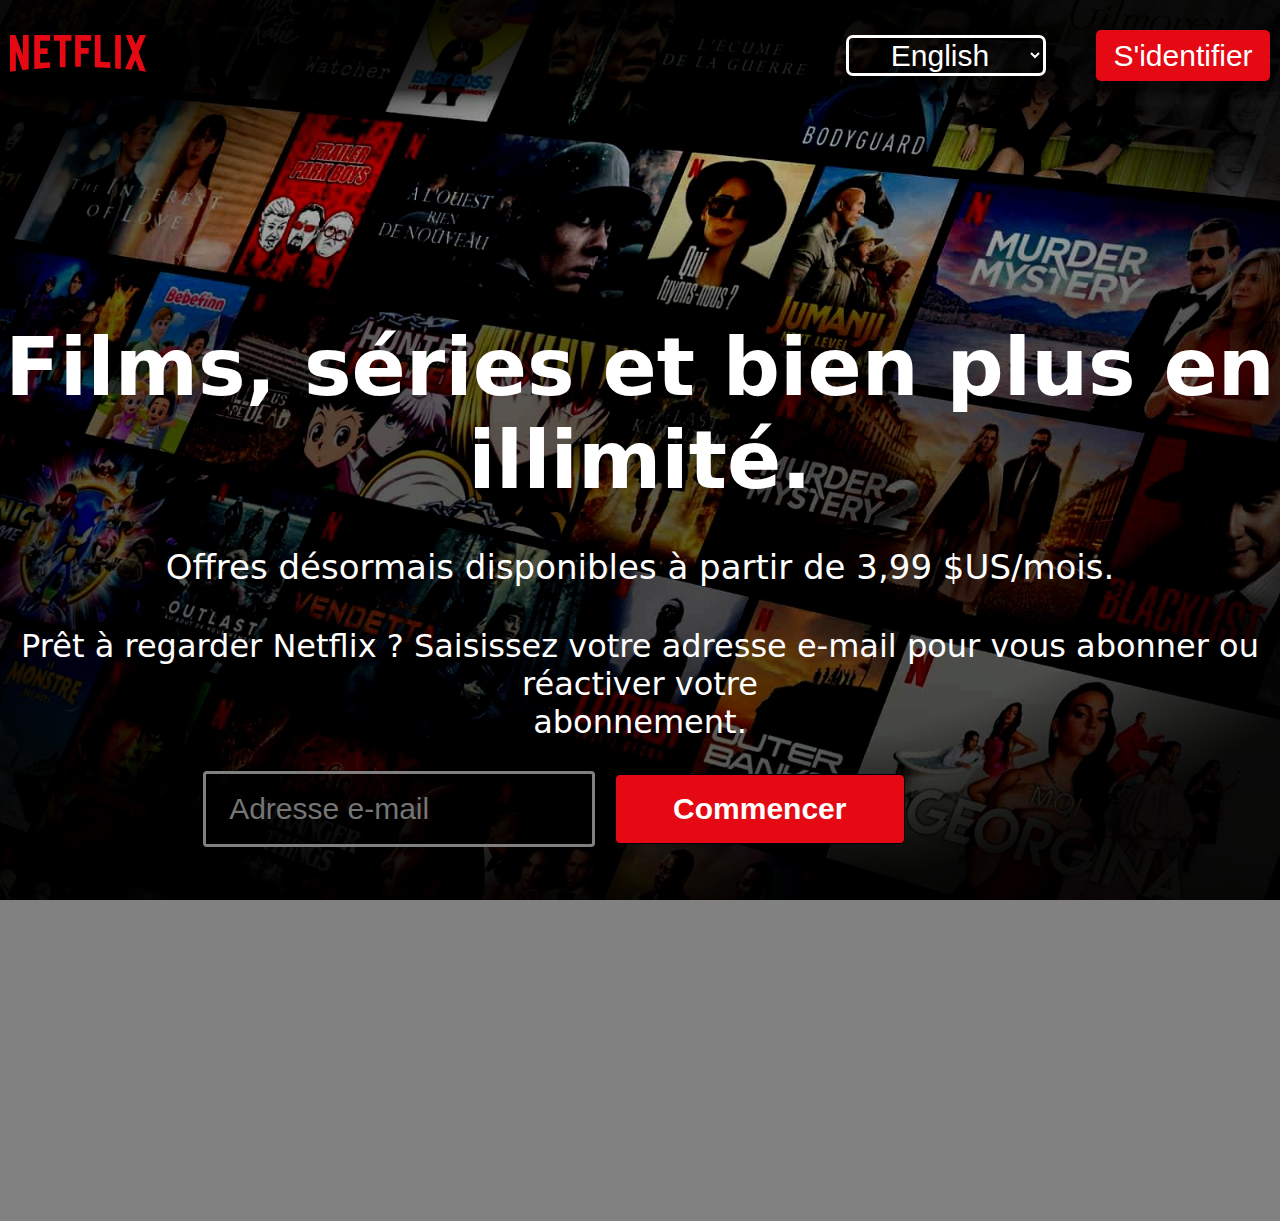
<file: index.html>
<!DOCTYPE html>
<html lang="en">
  <head>
    <meta charset="UTF-8" />
    <meta http-equiv="X-UA-Compatible" content="IE=edge" />
    <meta name="viewport" content="width=device-width, initial-scale=1.0" />
    <title>
      Netflix Tunisie - Regardez des séries en ligne, Regardez des films en
      ligne
    </title>
    <link rel="stylesheet" href="./stayle.css" />
    <link rel="icon" href="./icon/nficon2016.ico" />
  </head>
  <body>
    <nav>
      <div class="navbar">
        <div class="logo">
          <svg
            viewBox="0 0 111 30"
            version="1.1"
            xmlns="http://www.w3.org/2000/svg"
            xmlns:xlink="http://www.w3.org/1999/xlink"
            aria-hidden="true"
            role="img"
            class="default-ltr-cache-ag96qb"
          >
            <g>
              <path
                d="M105.06233,14.2806261 L110.999156,30 C109.249227,29.7497422 107.500234,29.4366857 105.718437,29.1554972 L102.374168,20.4686475 L98.9371075,28.4375293 C97.2499766,28.1563408 95.5928391,28.061674 93.9057081,27.8432843 L99.9372012,14.0931671 L94.4680851,-5.68434189e-14 L99.5313525,-5.68434189e-14 L102.593495,7.87421502 L105.874965,-5.68434189e-14 L110.999156,-5.68434189e-14 L105.06233,14.2806261 Z M90.4686475,-5.68434189e-14 L85.8749649,-5.68434189e-14 L85.8749649,27.2499766 C87.3746368,27.3437061 88.9371075,27.4055675 90.4686475,27.5930265 L90.4686475,-5.68434189e-14 Z M81.9055207,26.93692 C77.7186241,26.6557316 73.5307901,26.4064111 69.250164,26.3117443 L69.250164,-5.68434189e-14 L73.9366389,-5.68434189e-14 L73.9366389,21.8745899 C76.6248008,21.9373887 79.3120255,22.1557784 81.9055207,22.2804387 L81.9055207,26.93692 Z M64.2496954,10.6561065 L64.2496954,15.3435186 L57.8442216,15.3435186 L57.8442216,25.9996251 L53.2186709,25.9996251 L53.2186709,-5.68434189e-14 L66.3436123,-5.68434189e-14 L66.3436123,4.68741213 L57.8442216,4.68741213 L57.8442216,10.6561065 L64.2496954,10.6561065 Z M45.3435186,4.68741213 L45.3435186,26.2498828 C43.7810479,26.2498828 42.1876465,26.2498828 40.6561065,26.3117443 L40.6561065,4.68741213 L35.8121661,4.68741213 L35.8121661,-5.68434189e-14 L50.2183897,-5.68434189e-14 L50.2183897,4.68741213 L45.3435186,4.68741213 Z M30.749836,15.5928391 C28.687787,15.5928391 26.2498828,15.5928391 24.4999531,15.6875059 L24.4999531,22.6562939 C27.2499766,22.4678976 30,22.2495079 32.7809542,22.1557784 L32.7809542,26.6557316 L19.812541,27.6876933 L19.812541,-5.68434189e-14 L32.7809542,-5.68434189e-14 L32.7809542,4.68741213 L24.4999531,4.68741213 L24.4999531,10.9991564 C26.3126816,10.9991564 29.0936358,10.9054269 30.749836,10.9054269 L30.749836,15.5928391 Z M4.78114163,12.9684132 L4.78114163,29.3429562 C3.09401069,29.5313525 1.59340144,29.7497422 0,30 L0,-5.68434189e-14 L4.4690224,-5.68434189e-14 L10.562377,17.0315868 L10.562377,-5.68434189e-14 L15.2497891,-5.68434189e-14 L15.2497891,28.061674 C13.5935889,28.3437998 11.906458,28.4375293 10.1246602,28.6868498 L4.78114163,12.9684132 Z"
              ></path>
            </g>
          </svg>
        </div>
        <div class="menu">
          <select name="cars" id="cars">
            <option value="volvo">English</option>
            <option value="saab">Fraçais</option>
            <option value="opel">Arabe</option>
          </select>
          <a href="">S'identifier</a>
        </div>
      </div>
    </nav>
    <section>
      <div class="first-para">
        <h1>Films, séries et bien plus en illimité.</h1>
        <p>Offres désormais disponibles à partir de 3,99 $US/mois.</p>
        <h3>
          Prêt à regarder Netflix ? Saisissez votre adresse e-mail pour vous
          abonner ou réactiver votre <br />
          abonnement.
        </h3>
        <div class="email">
          <label>Adresse e-mail</label>
          <input
            type="email"
            placeholder="   Adresse e-mail"
            style="font-size: 30px"
          />

          <div class="Commencer">
            <a href=""> <button>Commencer</button> </a>
          </div>
        </div>
      </div>
    </section>
  </body>
</html>
</file>
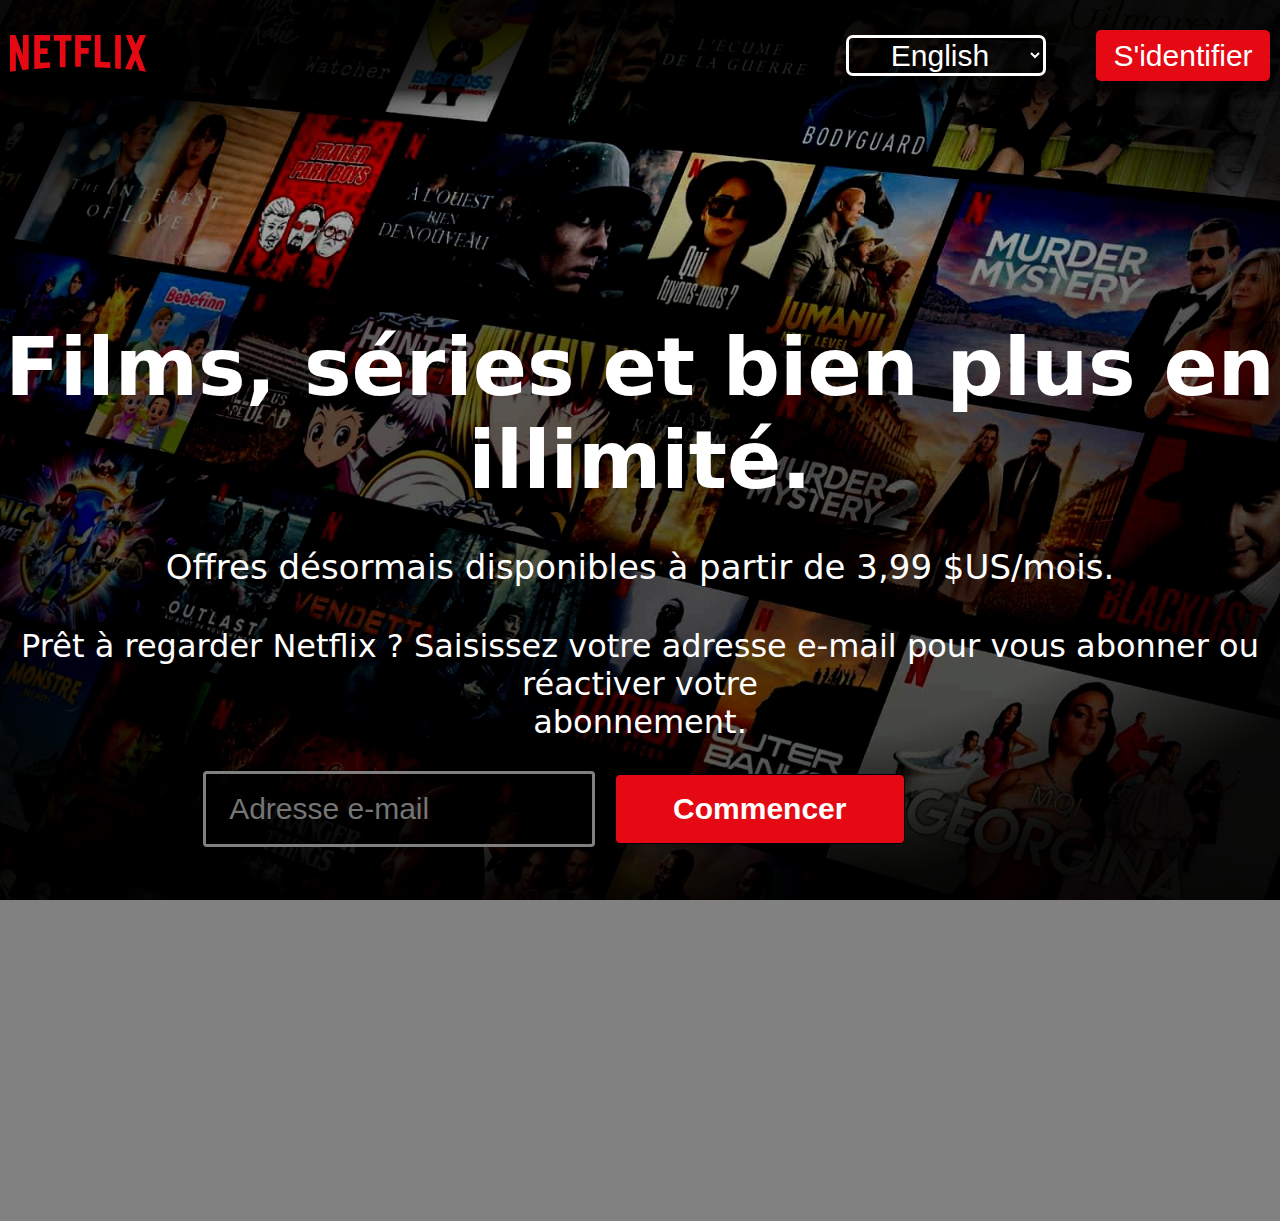
<file: home/index.html>
<!DOCTYPE html>
<html lang="en">
  <head>
    <meta charset="UTF-8" />
    <meta http-equiv="X-UA-Compatible" content="IE=edge" />
    <meta name="viewport" content="width=device-width, initial-scale=1.0" />
    <title>
      Netflix Tunisie - Regardez des séries en ligne, Regardez des films en
      ligne
    </title>
    <link rel="stylesheet" href="./stayle.css" />
    <link rel="icon" href="../icon/nficon2016.ico" />
  </head>
  <body>
    <nav>
      <div class="navbar">
        <div class="logo">
          <svg
            viewBox="0 0 111 30"
            version="1.1"
            xmlns="http://www.w3.org/2000/svg"
            xmlns:xlink="http://www.w3.org/1999/xlink"
            aria-hidden="true"
            role="img"
            class="default-ltr-cache-ag96qb"
          >
            <g>
              <path
                d="M105.06233,14.2806261 L110.999156,30 C109.249227,29.7497422 107.500234,29.4366857 105.718437,29.1554972 L102.374168,20.4686475 L98.9371075,28.4375293 C97.2499766,28.1563408 95.5928391,28.061674 93.9057081,27.8432843 L99.9372012,14.0931671 L94.4680851,-5.68434189e-14 L99.5313525,-5.68434189e-14 L102.593495,7.87421502 L105.874965,-5.68434189e-14 L110.999156,-5.68434189e-14 L105.06233,14.2806261 Z M90.4686475,-5.68434189e-14 L85.8749649,-5.68434189e-14 L85.8749649,27.2499766 C87.3746368,27.3437061 88.9371075,27.4055675 90.4686475,27.5930265 L90.4686475,-5.68434189e-14 Z M81.9055207,26.93692 C77.7186241,26.6557316 73.5307901,26.4064111 69.250164,26.3117443 L69.250164,-5.68434189e-14 L73.9366389,-5.68434189e-14 L73.9366389,21.8745899 C76.6248008,21.9373887 79.3120255,22.1557784 81.9055207,22.2804387 L81.9055207,26.93692 Z M64.2496954,10.6561065 L64.2496954,15.3435186 L57.8442216,15.3435186 L57.8442216,25.9996251 L53.2186709,25.9996251 L53.2186709,-5.68434189e-14 L66.3436123,-5.68434189e-14 L66.3436123,4.68741213 L57.8442216,4.68741213 L57.8442216,10.6561065 L64.2496954,10.6561065 Z M45.3435186,4.68741213 L45.3435186,26.2498828 C43.7810479,26.2498828 42.1876465,26.2498828 40.6561065,26.3117443 L40.6561065,4.68741213 L35.8121661,4.68741213 L35.8121661,-5.68434189e-14 L50.2183897,-5.68434189e-14 L50.2183897,4.68741213 L45.3435186,4.68741213 Z M30.749836,15.5928391 C28.687787,15.5928391 26.2498828,15.5928391 24.4999531,15.6875059 L24.4999531,22.6562939 C27.2499766,22.4678976 30,22.2495079 32.7809542,22.1557784 L32.7809542,26.6557316 L19.812541,27.6876933 L19.812541,-5.68434189e-14 L32.7809542,-5.68434189e-14 L32.7809542,4.68741213 L24.4999531,4.68741213 L24.4999531,10.9991564 C26.3126816,10.9991564 29.0936358,10.9054269 30.749836,10.9054269 L30.749836,15.5928391 Z M4.78114163,12.9684132 L4.78114163,29.3429562 C3.09401069,29.5313525 1.59340144,29.7497422 0,30 L0,-5.68434189e-14 L4.4690224,-5.68434189e-14 L10.562377,17.0315868 L10.562377,-5.68434189e-14 L15.2497891,-5.68434189e-14 L15.2497891,28.061674 C13.5935889,28.3437998 11.906458,28.4375293 10.1246602,28.6868498 L4.78114163,12.9684132 Z"
              ></path>
            </g>
          </svg>
        </div>
        <div class="menu">
          <select name="cars" id="cars">
            <option value="volvo">English</option>
            <option value="saab">Fraçais</option>
            <option value="opel">Arabe</option>
          </select>
          <a href="../login/login.html">S'identifier</a>
        </div>
      </div>
    </nav>
    <section>
      <div class="first-para">
        <h1>Films, séries et bien plus en illimité.</h1>
        <p>Offres désormais disponibles à partir de 3,99 $US/mois.</p>
        <h3>
          Prêt à regarder Netflix ? Saisissez votre adresse e-mail pour vous
          abonner ou réactiver votre <br />
          abonnement.
        </h3>
        <div class="email">
          <label>Adresse e-mail</label>
          <input
            type="email"
            placeholder="   Adresse e-mail"
            style="font-size: 30px"
          />

          <div class="Commencer">
            <a href=""> <button>Commencer</button> </a>
          </div>
        </div>
      </div>
    </section>
  </body>
</html>
</file>
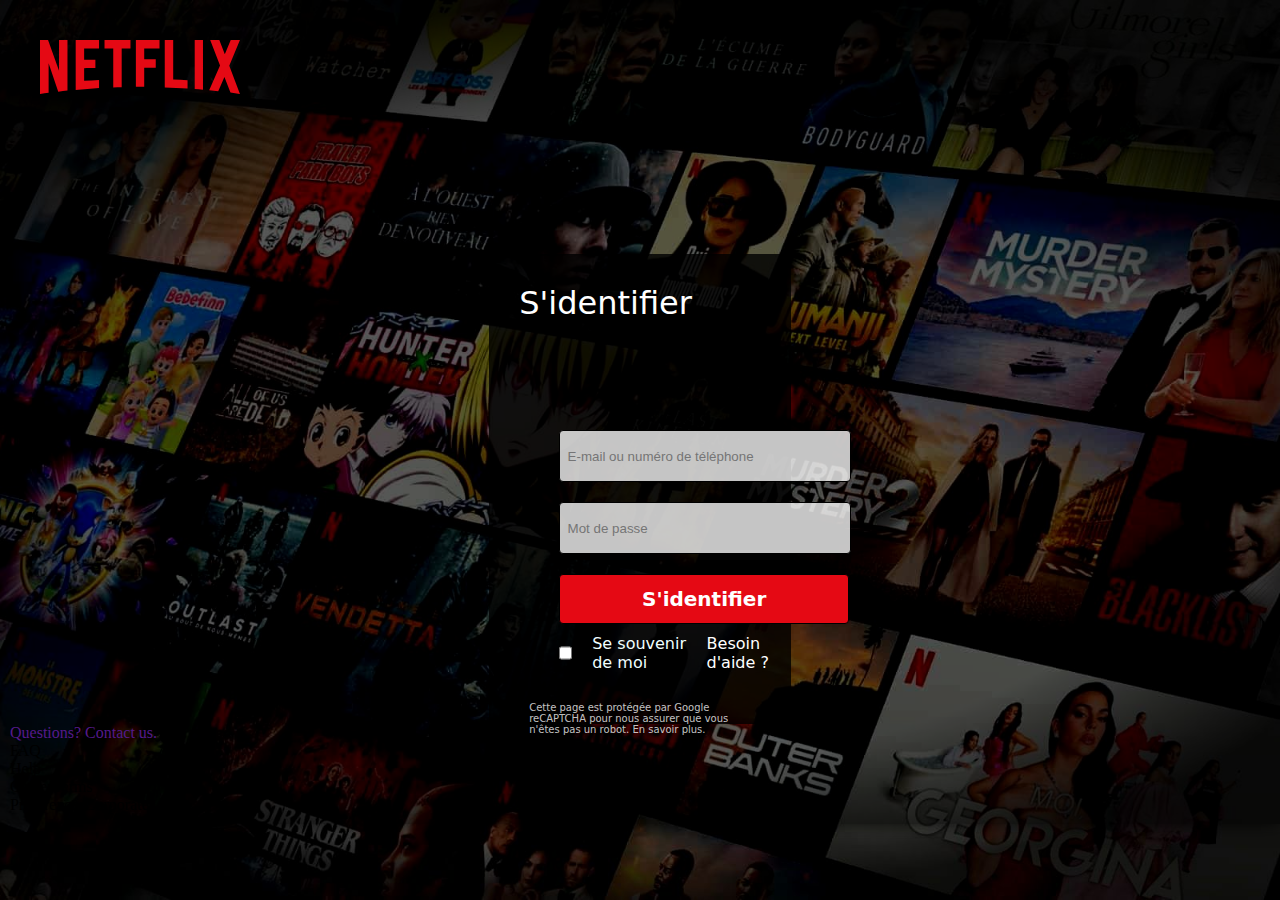
<file: login/login.html>
<!DOCTYPE html>
<html lang="en">
  <head>
    <meta charset="UTF-8" />
    <meta http-equiv="X-UA-Compatible" content="IE=edge" />
    <meta name="viewport" content="width=device-width, initial-scale=1.0" />
    <title>Netflix</title>
    <link rel="stylesheet" href="login stayl.css " />
    <link rel="icon" href="../icon/nficon2016.ico" />
  </head>
  <body>
    <nav>
        <div class="navbar">
          <div class="logo">
            <svg
              viewBox="0 0 111 30"
              version="1.1"
              xmlns="http://www.w3.org/2000/svg"
              xmlns:xlink="http://www.w3.org/1999/xlink"
              aria-hidden="true"
              role="img"
              class="default-ltr-cache-ag96qb"
            >
              <g>
                <path
                  d="M105.06233,14.2806261 L110.999156,30 C109.249227,29.7497422 107.500234,29.4366857 105.718437,29.1554972 L102.374168,20.4686475 L98.9371075,28.4375293 C97.2499766,28.1563408 95.5928391,28.061674 93.9057081,27.8432843 L99.9372012,14.0931671 L94.4680851,-5.68434189e-14 L99.5313525,-5.68434189e-14 L102.593495,7.87421502 L105.874965,-5.68434189e-14 L110.999156,-5.68434189e-14 L105.06233,14.2806261 Z M90.4686475,-5.68434189e-14 L85.8749649,-5.68434189e-14 L85.8749649,27.2499766 C87.3746368,27.3437061 88.9371075,27.4055675 90.4686475,27.5930265 L90.4686475,-5.68434189e-14 Z M81.9055207,26.93692 C77.7186241,26.6557316 73.5307901,26.4064111 69.250164,26.3117443 L69.250164,-5.68434189e-14 L73.9366389,-5.68434189e-14 L73.9366389,21.8745899 C76.6248008,21.9373887 79.3120255,22.1557784 81.9055207,22.2804387 L81.9055207,26.93692 Z M64.2496954,10.6561065 L64.2496954,15.3435186 L57.8442216,15.3435186 L57.8442216,25.9996251 L53.2186709,25.9996251 L53.2186709,-5.68434189e-14 L66.3436123,-5.68434189e-14 L66.3436123,4.68741213 L57.8442216,4.68741213 L57.8442216,10.6561065 L64.2496954,10.6561065 Z M45.3435186,4.68741213 L45.3435186,26.2498828 C43.7810479,26.2498828 42.1876465,26.2498828 40.6561065,26.3117443 L40.6561065,4.68741213 L35.8121661,4.68741213 L35.8121661,-5.68434189e-14 L50.2183897,-5.68434189e-14 L50.2183897,4.68741213 L45.3435186,4.68741213 Z M30.749836,15.5928391 C28.687787,15.5928391 26.2498828,15.5928391 24.4999531,15.6875059 L24.4999531,22.6562939 C27.2499766,22.4678976 30,22.2495079 32.7809542,22.1557784 L32.7809542,26.6557316 L19.812541,27.6876933 L19.812541,-5.68434189e-14 L32.7809542,-5.68434189e-14 L32.7809542,4.68741213 L24.4999531,4.68741213 L24.4999531,10.9991564 C26.3126816,10.9991564 29.0936358,10.9054269 30.749836,10.9054269 L30.749836,15.5928391 Z M4.78114163,12.9684132 L4.78114163,29.3429562 C3.09401069,29.5313525 1.59340144,29.7497422 0,30 L0,-5.68434189e-14 L4.4690224,-5.68434189e-14 L10.562377,17.0315868 L10.562377,-5.68434189e-14 L15.2497891,-5.68434189e-14 L15.2497891,28.061674 C13.5935889,28.3437998 11.906458,28.4375293 10.1246602,28.6868498 L4.78114163,12.9684132 Z"
                ></path>
              </g>
            </svg>
          </div>
          <section>
            <div class="menu">
                <h1>S'identifier</h1>
                <div class="inputs">
                <input type="email" placeholder="  E-mail ou numéro de téléphone  ">
                <input type="password" placeholder="  Mot de passe">
                <button>S'identifier
                </button>
            </div>
                
                <div class="checkbox">
                  <input type="checkbox">
                <label >Se souvenir de moi</label>
              <a href="" style="color: white;">Besoin d'aide ?</a>
              
              </div>
              <p>Cette page est protégée par Google reCAPTCHA pour nous assurer que vous n'êtes pas un robot. En savoir plus.</p>
                
                
            </div>
          </section>

          <footer>
            <div class="menupara">
             <a href="">Questions? Contact us.</a>
             <div class="firstsec">
              <p>FAQ</p>
              <p>Help</p>
              <p>CenterTerms</p>
              <p>PreferencesCorporate</p>
             </div>
            </div>
          </footer>
  </body>
</html>
</file>
<file: stayle.css>
* {
  padding: 0;
  margin: 0;
  text-decoration: none;
  list-style: 0;
}
body {
  background-image: url(./background/background\ .jpeg);

  background-position: center;
  background-repeat: no-repeat;
  background-size: cover;
  height: 100vh;
  width: 100%;
}
nav {
  padding: 10px;
  background-color: rgba(0, 0, 0, 0.518);
  box-shadow: rgba(0, 0, 0, 0.887) 0 0 1rem;
}
nav .logo {
  width: 200px;
  fill: rgba(229, 9, 20, 1);
}
.navbar {
  display: flex;
  justify-content: space-evenly;
  align-items: center;
  gap: 700px;
  padding-top: 20px;
}
.menu {
  align-items: center;
  justify-content: center;
  display: flex;
  gap: 50px;
}
.menu a {
  border: 2px solid rgba(229, 9, 20, 1);
  color: white;
  background-color: rgb(229, 9, 20);
  font-weight: 500;
  width: 170px;
  text-align: center;
  height: 40px;

  padding-top: 7px;
  font-size: 30px;
  border-radius: 5px;
  font-family: sans-serif;
}
.menu select {
  background: transparent;
  color: white;
  font-size: 30px;
  font-weight: 500;
  width: 200px;
  text-align: center;
  border: 3px solid white;
  border-radius: 7px;
}

.first-para {
  background-color: rgba(0, 0, 0, 0.493);
  height: 100vh;
  box-shadow: black 0 0 9rem;
}
.first-para h1 {
  color: white;
  display: block;
  color: rgb(255, 255, 255);
  text-align: center;
  font-weight: 700;
  font-size: 80px;
  font-family: system-ui, -apple-system, BlinkMacSystemFont, "Segoe UI", Roboto,
    Oxygen, Ubuntu, Cantarell, "Open Sans", "Helvetica Neue", sans-serif;
  margin-top: 230px;
}
.first-para P {
  text-align: center;
  color: white;

  font-size: 2.125rem;
  font-weight: 400;
  font-family: system-ui, -apple-system, BlinkMacSystemFont, "Segoe UI", Roboto,
    Oxygen, Ubuntu, Cantarell, "Open Sans", "Helvetica Neue", sans-serif;
  padding: 40px;
}
.first-para h3 {
  color: white;
  text-align: center;
  font-weight: 400;
  font-size: 2rem;
  font-family: system-ui, -apple-system, BlinkMacSystemFont, "Segoe UI", Roboto,
    Oxygen, Ubuntu, Cantarell, "Open Sans", "Helvetica Neue", sans-serif;
}
.email {
  display: flex;
  gap: 20px;
  justify-content: center;
  align-items: center;
  margin-top: 0;
  margin-right: 0;
  margin-bottom: 0;
  margin-left: 20%;
  padding-top: 30px;
}
.email input {
  height: 70px;
  width: 450px;
  background-color: rgba(0, 0, 0, 0.583);
  border: solid gray 3px;
  border-radius: 4px;
  color: white;
}
.Commencer a button {
  margin-right: 500px;
  display: flex;
  justify-content: center;
  align-items: center;
  height: 70px;
  width: 290px;
  border: 1px solid black;
  border-radius: 5px;
  background-color: rgb(229, 9, 20);
  color: white;
  font-size: 30px;
  font-weight: 700;
}
</file>
<file: home/stayle.css>
* {
  padding: 0;
  margin: 0;
  text-decoration: none;
  list-style: 0;
}
body {
  background-image: url(../background/background\ .jpeg);

  background-position: center;
  background-repeat: no-repeat;
  background-size: cover;
  height: 100vh;
  width: 100%;
}
nav {
  padding: 10px;
  background-color: rgba(0, 0, 0, 0.518);
  box-shadow: rgba(0, 0, 0, 0.887) 0 0 1rem;
}
nav .logo {
  width: 200px;
  fill: rgba(229, 9, 20, 1);
}
.navbar {
  display: flex;
  justify-content: space-evenly;
  align-items: center;
  gap: 700px;
  padding-top: 20px;
}
.menu {
  align-items: center;
  justify-content: center;
  display: flex;
  gap: 50px;
}
.menu a {
  border: 2px solid rgba(229, 9, 20, 1);
  color: white;
  background-color: rgb(229, 9, 20);
  font-weight: 500;
  width: 170px;
  text-align: center;
  height: 40px;

  padding-top: 7px;
  font-size: 30px;
  border-radius: 5px;
  font-family: sans-serif;
}
.menu select {
  background: transparent;
  color: white;
  font-size: 30px;
  font-weight: 500;
  width: 200px;
  text-align: center;
  border: 3px solid white;
  border-radius: 7px;
}

.first-para {
  background-color: rgba(0, 0, 0, 0.493);
  height: 100vh;
  box-shadow: black 0 0 9rem;
}
.first-para h1 {
  color: white;
  display: block;
  color: rgb(255, 255, 255);
  text-align: center;
  font-weight: 700;
  font-size: 80px;
  font-family: system-ui, -apple-system, BlinkMacSystemFont, "Segoe UI", Roboto,
    Oxygen, Ubuntu, Cantarell, "Open Sans", "Helvetica Neue", sans-serif;
  margin-top: 230px;
}
.first-para P {
  text-align: center;
  color: white;

  font-size: 2.125rem;
  font-weight: 400;
  font-family: system-ui, -apple-system, BlinkMacSystemFont, "Segoe UI", Roboto,
    Oxygen, Ubuntu, Cantarell, "Open Sans", "Helvetica Neue", sans-serif;
  padding: 40px;
}
.first-para h3 {
  color: white;
  text-align: center;
  font-weight: 400;
  font-size: 2rem;
  font-family: system-ui, -apple-system, BlinkMacSystemFont, "Segoe UI", Roboto,
    Oxygen, Ubuntu, Cantarell, "Open Sans", "Helvetica Neue", sans-serif;
}
.email {
  display: flex;
  gap: 20px;
  justify-content: center;
  align-items: center;
  margin-top: 0;
  margin-right: 0;
  margin-bottom: 0;
  margin-left: 20%;
  padding-top: 30px;
}
.email input {
  height: 70px;
  width: 450px;
  background-color: rgba(0, 0, 0, 0.583);
  border: solid gray 3px;
  border-radius: 4px;
  color: white;
}
.Commencer a button {
  margin-right: 500px;
  display: flex;
  justify-content: center;
  align-items: center;
  height: 70px;
  width: 290px;
  border: 1px solid black;
  border-radius: 5px;
  background-color: rgb(229, 9, 20);
  color: white;
  font-size: 30px;
  font-weight: 700;
}
</file>
<file: login/login stayl.css>
* {
  padding: 0;
  margin: 0;
  text-decoration: none;
  list-style: 0;
}
body {
  background-image: url(../background/background\ .jpeg);

  background-position: center;
  background-repeat: no-repeat;
  background-size: cover;
  height: 100vh;
  width: 100%;
}
nav {
  padding: 10px;
  background-color: rgba(0, 0, 0, 0.518);
  box-shadow: rgba(0, 0, 0, 0.887) 0 0 1rem;
}
nav .logo {
  width: 200px;
  fill: rgba(229, 9, 20, 1);
  margin: 30px;
}
section {
  display: flex;
  align-items: center;
  justify-content: center;
}
.menu {
  padding: 10px;
  width: 22vw;
  background-color: rgba(0, 0, 0, 0.808);
  margin: 0 auto;
  margin-top: 10%;
  height: 50vh;
  color: azure;
}
.menu h1 {
  color: #fff;
  font-size: 32px;
  font-weight: 500;
  margin-bottom: 28px;
  font-family: system-ui, -apple-system, BlinkMacSystemFont, "Segoe UI", Roboto,
    Oxygen, Ubuntu, Cantarell, "Open Sans", "Helvetica Neue", sans-serif;
  padding: 20px;
}
.menu .inputs {
  width: 100px;
  display: inline-block;

  gap: 10px;
}
.inputs {
  margin: 50px;
}
.inputs input,
button {
  margin: 10px;
  width: 290px;
  height: 50px;
  background-color: rgba(255, 255, 255, 0.774);
  border: 1px solid black;
  border-radius: 4px;
}
.inputs button {
  background-color: rgba(229, 9, 20, 1);
  color: white;
  font-weight: 600;
  font-family: system-ui, -apple-system, BlinkMacSystemFont, "Segoe UI", Roboto,
    Oxygen, Ubuntu, Cantarell, "Open Sans", "Helvetica Neue", sans-serif;
  font-size: 20px;
}
.checkbox {
  font-family: system-ui, -apple-system, BlinkMacSystemFont, "Segoe UI", Roboto,
    Oxygen, Ubuntu, Cantarell, "Open Sans", "Helvetica Neue", sans-serif;
  margin-left: 60px;
  margin-top: -50px;
  display: flex;
  gap: 20px;
}
.menu p {
  font-family: system-ui, -apple-system, BlinkMacSystemFont, "Segoe UI", Roboto,
    Oxygen, Ubuntu, Cantarell, "Open Sans", "Helvetica Neue", sans-serif;
  margin: 30px;
  color: rgba(255, 255, 255, 0.774);
  font-size: 10px;
}
</file>
